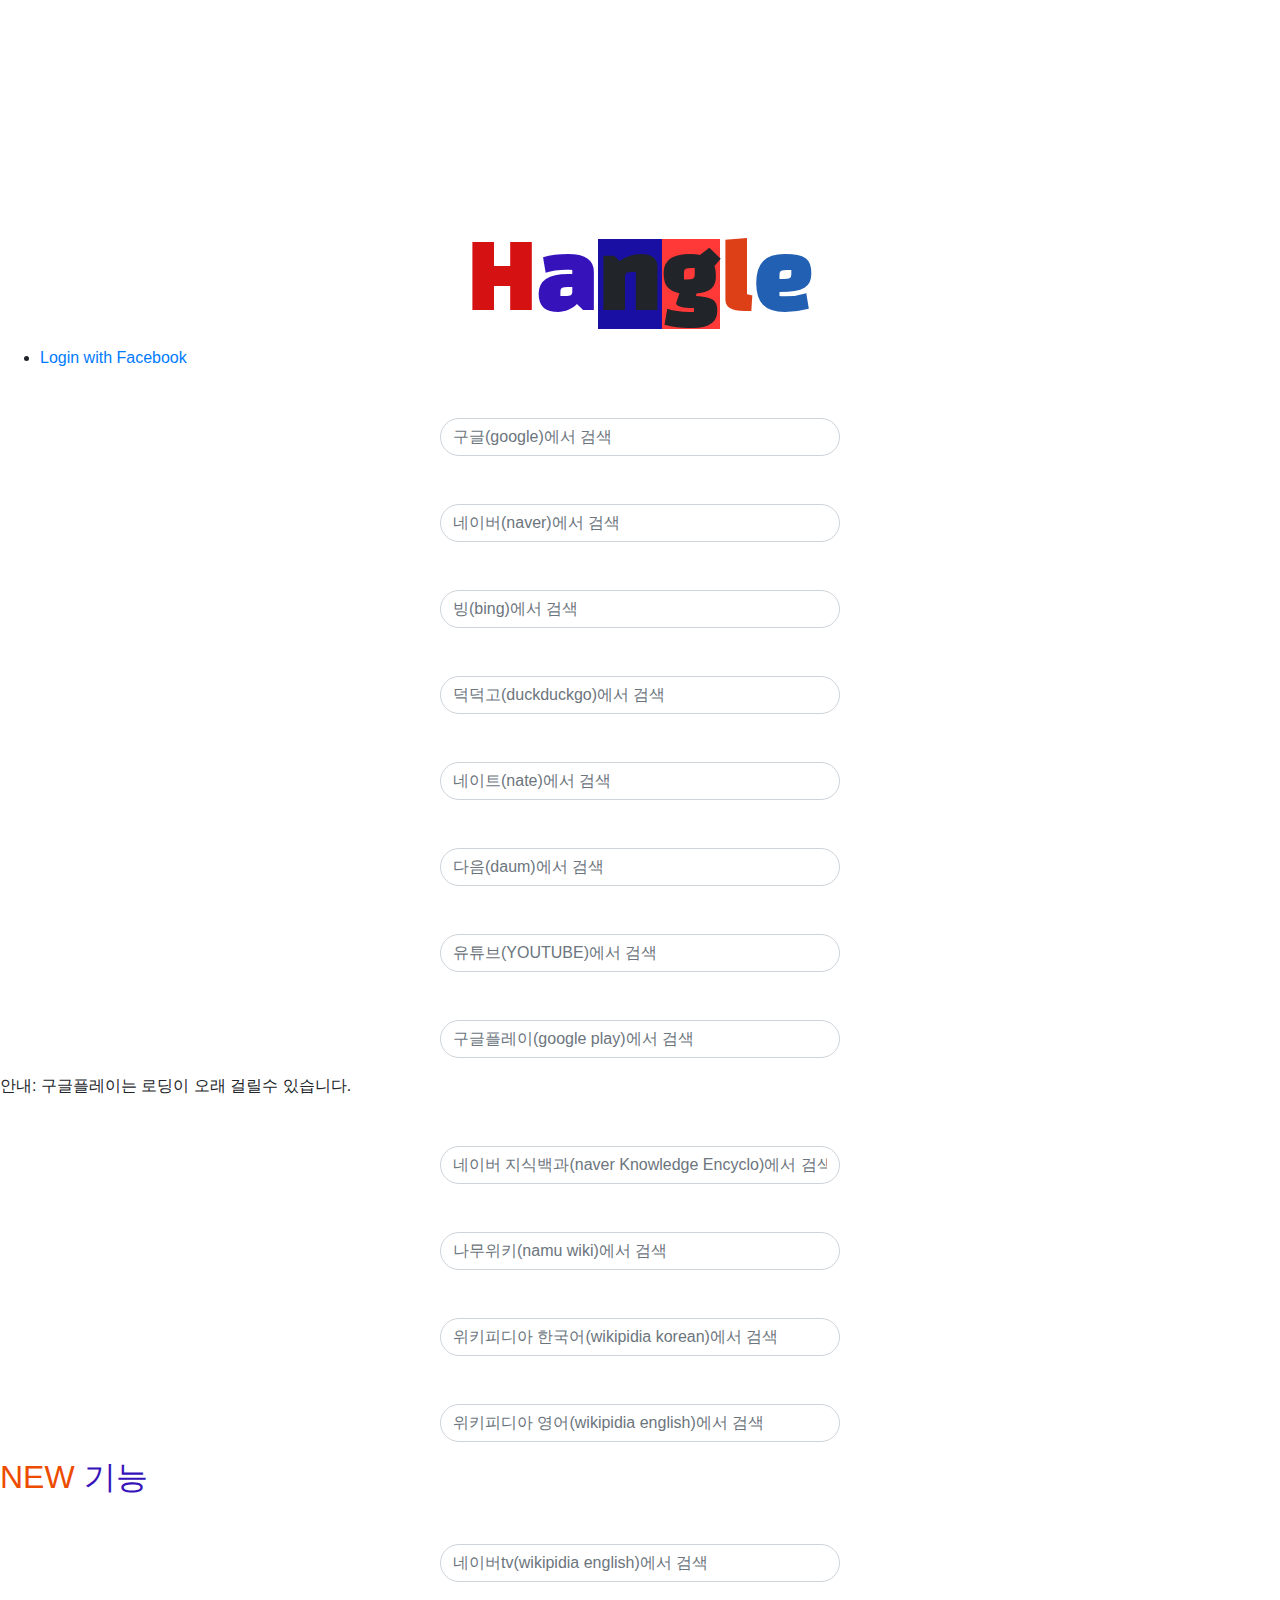
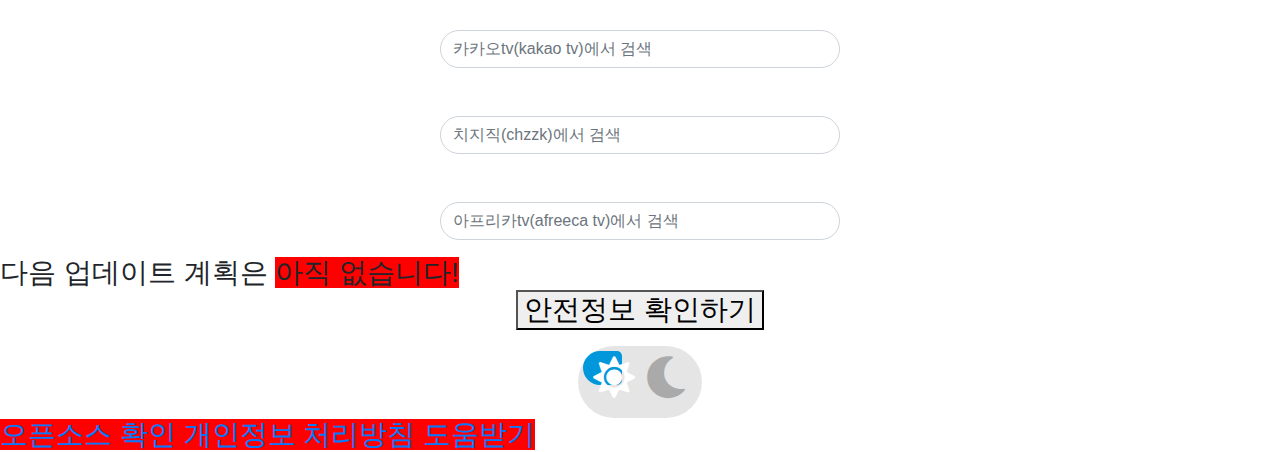
<file: index.html>
<!DOCTYPE html>
<html lang="ko">
<head>
  <meta charset="UTF-8">
    <meta http-equiv="X-UA-Compatible" content="IE=edge">
    <meta name="viewport" content="width=device-width, initial-scale=1.0">
	<link rel="stylesheet" href="https://use.fontawesome.com/releases/v5.15.0/css/all.css">
<script src="https://developers.kakao.com/sdk/js/kakao.js"></script>
<script async defer crossorigin="anonymous" src="https://connect.facebook.net/ko_KR/sdk.js#xfbml=1&version=v10.0&appId=1588150011384568" nonce="SiOBIhLG"></script>
	
    <style>
        html, body{
            width: 100%;
            height: 100%;
            margin: 0;
            padding: 0;
        }
        .wrap{
            width: 100%;
            height: 100%;
            display: flex;
            justify-content: center;
            align-items: center;
        }
        body[data-darkmode=on] {
            background-color: #1e1f21;
            color: #e8e8e8 !important;
        }
        /* Darkmode Toggle */
        body[data-darkmode=on] .darkmode > .inner{
            background-color: rgba(255,255,255,0.25);
        }
        .darkmode > .inner{
            position: relative;
            display: inline-flex;
            padding: 5px;
            border-radius: 1.5em;
            background-color: rgba(0,0,0,0.1);
        }
        .darkmode label {
            cursor: pointer;
        }
        .darkmode label:first-of-type{
            padding: 5px 5px 5px 10px;
            border-radius: 50% 0 0 50%;
        }
        .darkmode label:last-of-type{
            padding: 5px 10px 5px 5px;
            border-radius: 0 50% 50% 0;
        }
        .darkmode i{
            font-size: 1.5em;
            color: #aaa;
        }
        .darkmode input[type=radio]{
            display: none;
        }
        .darkmode input[type=radio]:checked + label > i {
            color: #fff;
            transition: all 0.35s ease-in-out;
        }
        .darkmode .darkmode-bg{
            width: 39px;
            height: 34px;
            position: absolute;
            left: 5px;
            border-radius: 50px 15px 15px 50px;
            z-index: -1;
            transition: all 0.35s ease-in-out;
            background-color: #03a9f4;
        }
        #toggle-radio-dark:checked ~ .darkmode-bg{
            border-radius: 15px 50px 50px 15px;
            top: 5px;
            left: 44px;
        }
    </style>
    <script>
        document.addEventListener('DOMContentLoaded', function(){
            //다크모드 토글
            if(document.querySelector('.darkmode')){
                if(localStorage.getItem("darkmode") == 'on'){
                    //다크모드 켜기
                    document.body.dataset.darkmode='on';
                    document.querySelector('#toggle-radio-dark').checked = true;
                }
                //다크모드 이벤트 핸들러
                document.querySelector('.darkmode').addEventListener("click", e=>{
                    if(e.target.classList.contains('todark')){
                        document.body.dataset.darkmode='on';
                        localStorage.setItem("darkmode", "on");
                    }else if(e.target.classList.contains('tolight')){
                        document.body.dataset.darkmode='off';
                        localStorage.setItem("darkmode", "off");
                    }
                },false);
            }else{
                localStorage.removeItem("darkmode");
            }

        })
			</script>
  <meta name="viewport" content="width=device-width, initial-scale=1.0">
  <title>대한민국 검색사이트 한글</title>
  <meta name="description" content="대한민국 다양한 사이트에서 검색!
  구글, 네이버, 다음등에서만이 아니라 우리가 잘 알지 못하는 덕덕고까지 모두 모았다!">
  <meta property="og:type" content="website"> 
<meta property="og:title" content="대한민국 검색사이트 한글">
<meta property="og:description" content="대한민국 다양한 사이트에서 검색!
  구글, 네이버, 다음등에서만이 아니라 우리가 잘 알지 못하는 덕덕고까지 모두 모았다!">
  <link rel="stylesheet" href="https://cdn.jsdelivr.net/npm/bootstrap@4.4.1/dist/css/bootstrap.min.css" integrity="sha384-Vkoo8x4CGsO3+Hhxv8T/Q5PaXtkKtu6ug5TOeNV6gBiFeWPGFN9MuhOf23Q9Ifjh" crossorigin="anonymous">
  <link rel="stylesheet" href="style.css">
  <link rel="preconnect" href="https://fonts.googleapis.com">
<link rel="preconnect" href="https://fonts.gstatic.com" crossorigin>
<link href="https://fonts.googleapis.com/css2?family=Black+Han+Sans&display=swap" rel="stylesheet">
<link rel="apple-touch-icon" sizes="57x57" href="/apple-icon-57x57.png">
<link rel="apple-touch-icon" sizes="60x60" href="/apple-icon-60x60.png">
<link rel="apple-touch-icon" sizes="72x72" href="/apple-icon-72x72.png">
<link rel="apple-touch-icon" sizes="76x76" href="/apple-icon-76x76.png">
<link rel="apple-touch-icon" sizes="114x114" href="/apple-icon-114x114.png">
<link rel="apple-touch-icon" sizes="120x120" href="/apple-icon-120x120.png">
<link rel="apple-touch-icon" sizes="144x144" href="/apple-icon-144x144.png">
<link rel="apple-touch-icon" sizes="152x152" href="/apple-icon-152x152.png">
<link rel="apple-touch-icon" sizes="180x180" href="/apple-icon-180x180.png">
<link rel="icon" type="image/png" sizes="192x192"  href="/android-icon-192x192.png">
<link rel="icon" type="image/png" sizes="32x32" href="/favicon-32x32.png">
<link rel="icon" type="image/png" sizes="96x96" href="/favicon-96x96.png">
<link rel="icon" type="image/png" sizes="16x16" href="/favicon-16x16.png">
<link rel="manifest" href="/manifest.json">
<meta name="msapplication-TileColor" content="#ffffff">
<meta name="msapplication-TileImage" content="/ms-icon-144x144.png">
<meta name="theme-color" content="#ffffff">


</head>
<body>
  <h1><span>H</span><span>a</span><span>n</span><span>g</span><span>l</span><span>e</span></h1>


	<ul>
 <li onclick="fnFbCustomLogin();">
  <a href="javascript:void(0)">
   <span>Login with Facebook</span>
  </a>
 </li>
</ul>

<script>

//기존 로그인 상태를 가져오기 위해 Facebook에 대한 호출
function statusChangeCallback(res){
	statusChangeCallback(response);
}

function fnFbCustomLogin(){
	FB.login(function(response) {
		if (response.status === 'connected') {
			FB.api('/me', 'get', {fields: 'name,email'}, function(r) {
				console.log(r);
			})
		} else if (response.status === 'not_authorized') {
			// 사람은 Facebook에 로그인했지만 앱에는 로그인하지 않았습니다.
			alert('앱에 로그인해야 이용가능한 기능입니다.');
		} else {
			// 그 사람은 Facebook에 로그인하지 않았으므로이 앱에 로그인했는지 여부는 확실하지 않습니다.
			alert('페이스북에 로그인해야 이용가능한 기능입니다.');
		}
	}, {scope: 'public_profile,email'});
}

window.fbAsyncInit = function() {
	FB.init({
		appId      : '1588150011384568', // 내 앱 ID를 입력한다.
		cookie     : true,
		xfbml      : true,
		version    : 'v10.0'
	});
	FB.AppEvents.logPageView();   
};
</script>

<!--반드시 중간에 본인의 앱아이디를 입력하셔야 합니다.-->
<script async defer crossorigin="anonymous" src="https://connect.facebook.net/ko_KR/sdk.js#xfbml=1&version=v10.0&appId=1052667772597856" nonce="SiOBIhLG"></script>

	
  <form action="https://www.google.co.kr/search" method="GET">
          <div class="mx-auto mt-5 search-bar input-group mb-3">
             <input name="q" type="text" class="form-control rounded-pill" placeholder="구글(google)에서 검색" aria-label="Recipient's username" aria-describedby="button-addon2">
</div>
  </form>

  <form action="https://search.naver.com/search.naver" method="GET">
    <div class="mx-auto mt-5 search-bar input-group mb-3">
        <input name="query" type="text" class="form-control rounded-pill" placeholder="네이버(naver)에서 검색" aria-label="Recipient's username" aria-describedby="button-addon2">
</div>
  </form>
  <form action="https://www.bing.com/search" method="GET">
    <div class="mx-auto mt-5 search-bar input-group mb-3">
        <input name="q" type="text" class="form-control rounded-pill" placeholder="빙(bing)에서 검색" aria-label="Recipient's username" aria-describedby="button-addon2">
</div>
</form>
<form action="https://www.duckduckgo.com/" method="GET">
  <div class="mx-auto mt-5 search-bar input-group mb-3">
      <input name="q" type="text" class="form-control rounded-pill" placeholder="덕덕고(duckduckgo)에서 검색" aria-label="Recipient's username" aria-describedby="button-addon2">
</div>
</form>
<form action="https://search.daum.net/nate" method="GET">
  <div class="mx-auto mt-5 search-bar input-group mb-3">
      <input name="q" type="text" class="form-control rounded-pill" placeholder="네이트(nate)에서 검색" aria-label="Recipient's username" aria-describedby="button-addon2">
</div>
</form>
<form action="https://search.daum.net/search" method="GET">
  <div class="mx-auto mt-5 search-bar input-group mb-3">
      <input name="q" type="text" class="form-control rounded-pill" placeholder="다음(daum)에서 검색" aria-label="Recipient's username" aria-describedby="button-addon2">
</div>
</form>
  <form action="https://www.youtube.com/results" method="GET">
          <div class="mx-auto mt-5 search-bar input-group mb-3">
             <input name="search_query" type="text" class="form-control rounded-pill" placeholder="유튜브(YOUTUBE)에서 검색" aria-label="Recipient's username" aria-describedby="button-addon2">
</div>
  </form>
	<form action="https://play.google.com/store/search" method="GET">
	<div class="mx-auto mt-5 search-bar input-group mb-3">
             <input name="q" type="text" class="form-control rounded-pill" placeholder="구글플레이(google play)에서 검색" aria-label="Recipient's username" aria-describedby="button-addon2">
</div>
  </form>
	안내: 구글플레이는 로딩이 오래 걸릴수 있습니다.
	  <form action="https://terms.naver.com/search.naver" method="GET">
          <div class="mx-auto mt-5 search-bar input-group mb-3">
             <input name="query" type="text" class="form-control rounded-pill" placeholder="네이버 지식백과(naver Knowledge Encyclo)에서 검색" aria-label="Recipient's username" aria-describedby="button-addon2">
</div>
  </form>
	<form action="https://namu.wiki/Search" method="GET">
          <div class="mx-auto mt-5 search-bar input-group mb-3">
             <input name="q" type="text" class="form-control rounded-pill" placeholder="나무위키(namu wiki)에서 검색" aria-label="Recipient's username" aria-describedby="button-addon2">
</div>
  </form>
	<form action="https://ko.wikipedia.org/w/index.php" method="GET">
          <div class="mx-auto mt-5 search-bar input-group mb-3">
             <input name="search" type="text" class="form-control rounded-pill" placeholder="위키피디아 한국어(wikipidia korean)에서 검색" aria-label="Recipient's username" aria-describedby="button-addon2">
</div>
  </form>
	<form action="https://wikipedia.org/w/index.php" method="GET">
          <div class="mx-auto mt-5 search-bar input-group mb-3">
             <input name="search" type="text" class="form-control rounded-pill" placeholder="위키피디아 영어(wikipidia english)에서 검색" aria-label="Recipient's username" aria-describedby="button-addon2">
</div>
  </form>

	<h2><span>NEW</span> <span>기능</span></h2>

	<form action="https://tv.naver.com/search" method="GET">
          <div class="mx-auto mt-5 search-bar input-group mb-3">
             <input name="query" type="text" class="form-control rounded-pill" placeholder="네이버tv(wikipidia english)에서 검색" aria-label="Recipient's username" aria-describedby="button-addon2">
</div>
  </form>
		<form action="https://tv.kakao.com/search" method="GET">
          <div class="mx-auto mt-5 search-bar input-group mb-3">
             <input name="q" type="text" class="form-control rounded-pill" placeholder="카카오tv(kakao tv)에서 검색" aria-label="Recipient's username" aria-describedby="button-addon2">
</div>
  </form>
			<form action="https://chzzk.naver.com/search" method="GET">
          <div class="mx-auto mt-5 search-bar input-group mb-3">
             <input name="query" type="text" class="form-control rounded-pill" placeholder="치지직(chzzk)에서 검색" aria-label="Recipient's username" aria-describedby="button-addon2">
</div>
  </form>
		<form action="https://www.afreecatv.com/total_search.html" method="GET">
          <div class="mx-auto mt-5 search-bar input-group mb-3">
             <input name="szSearchType=total&szStype=lc&szKeyword" type="text" class="form-control rounded-pill" placeholder="아프리카tv(afreeca tv)에서 검색" aria-label="Recipient's username" aria-describedby="button-addon2">
</div>
  </form>

	<h3>다음 업데이트 계획은 <span>아직 없습니다!</span</h3>

	

<p align="center" style="text-align:center;">
<button type="button" onclick="window.open('https://safeweb.norton.com/report/show?url=https%3A%2F%2Fxn--c79am2ag62b7mt.xn--oi2b61z32a.xn--3e0b707e%2F') ">안전정보 확인하기</button></p>
<script type="text/javascript" src="//wcs.naver.net/wcslog.js"></script>
<script type="text/javascript">
if(!wcs_add) var wcs_add = {};
wcs_add["wa"] = "1e0bf0221d27fe0";
if(window.wcs) {
  wcs_do();
}
</script>
	<div class="wrap">
        <div class="darkmode">
            <div class="inner">
                <input type="radio" name="toggle" id="toggle-radio-light" checked><label for="toggle-radio-light" class="tolight"><i class="fas fa-sun tolight"></i></label>
                <input type="radio" name="toggle" id="toggle-radio-dark"><label for="toggle-radio-dark" class="todark"><i class="fas fa-moon todark"></i></label>
                <div class="darkmode-bg"></div>
            </div>
        </div>
	</div>
	<a class="click-me-button" href="https://github.com/yhg4908/hangle" target="_blank" rel="noopener">오픈소스 확인</a>
        <a class="click-me-button" href="https://xn--c79am2ag62b7mt.xn--oi2b61z32a.xn--3e0b707e/privacy_en.html" target="_blank" rel="noopener">개인정보 처리방침</a>
	<a class="click-me-button" href="https://xn--c79am2ag62b7mt.xn--oi2b61z32a.xn--3e0b707e/qna.html" target="_blank" rel="noopener">도움받기</a>


</body>
</html>
</file>
<file: style.css>
@media (prefers-color-scheme: dark) {
  /* dark mode인 경우의 CSS */
}

@media (prefers-color-scheme: light) {
  /* light mode인 경우의 CSS */
}

h1 {
    text-align: center;
    margin-top: 230px;
    font-size: 90px;
}

h1 span:nth-child(1) {
    color: rgb(214, 17, 17);
  }

  h1 span:nth-child(2) {
    color: rgb(54, 18, 187);
  }

  h1 span:nth-child(3) {
    background: rgb(25, 15, 163);
  }

  h1 span:nth-child(4) {
    background: rgba(255, 0, 0, 0.781);
  }

  h1 span:nth-child(5) {
    color: rgb(221, 63, 23);
  }

  h1 span:nth-child(6) {
    color: rgb(33, 96, 179);
  }

h1{
    font-family: 'Black Han Sans', sans-serif;
    font-weight: 400;
}

  h2 span:nth-child(1) {
    color: rgb(237, 76, 0);
  }

  h2 span:nth-child(2) {
    color: rgb(54, 18, 187);
  }

  h3 span:nth-child(1) {
    background: rgb(255, 0, 0);
  }
  
.search-bar {
    width: 400px;
}
</file>
